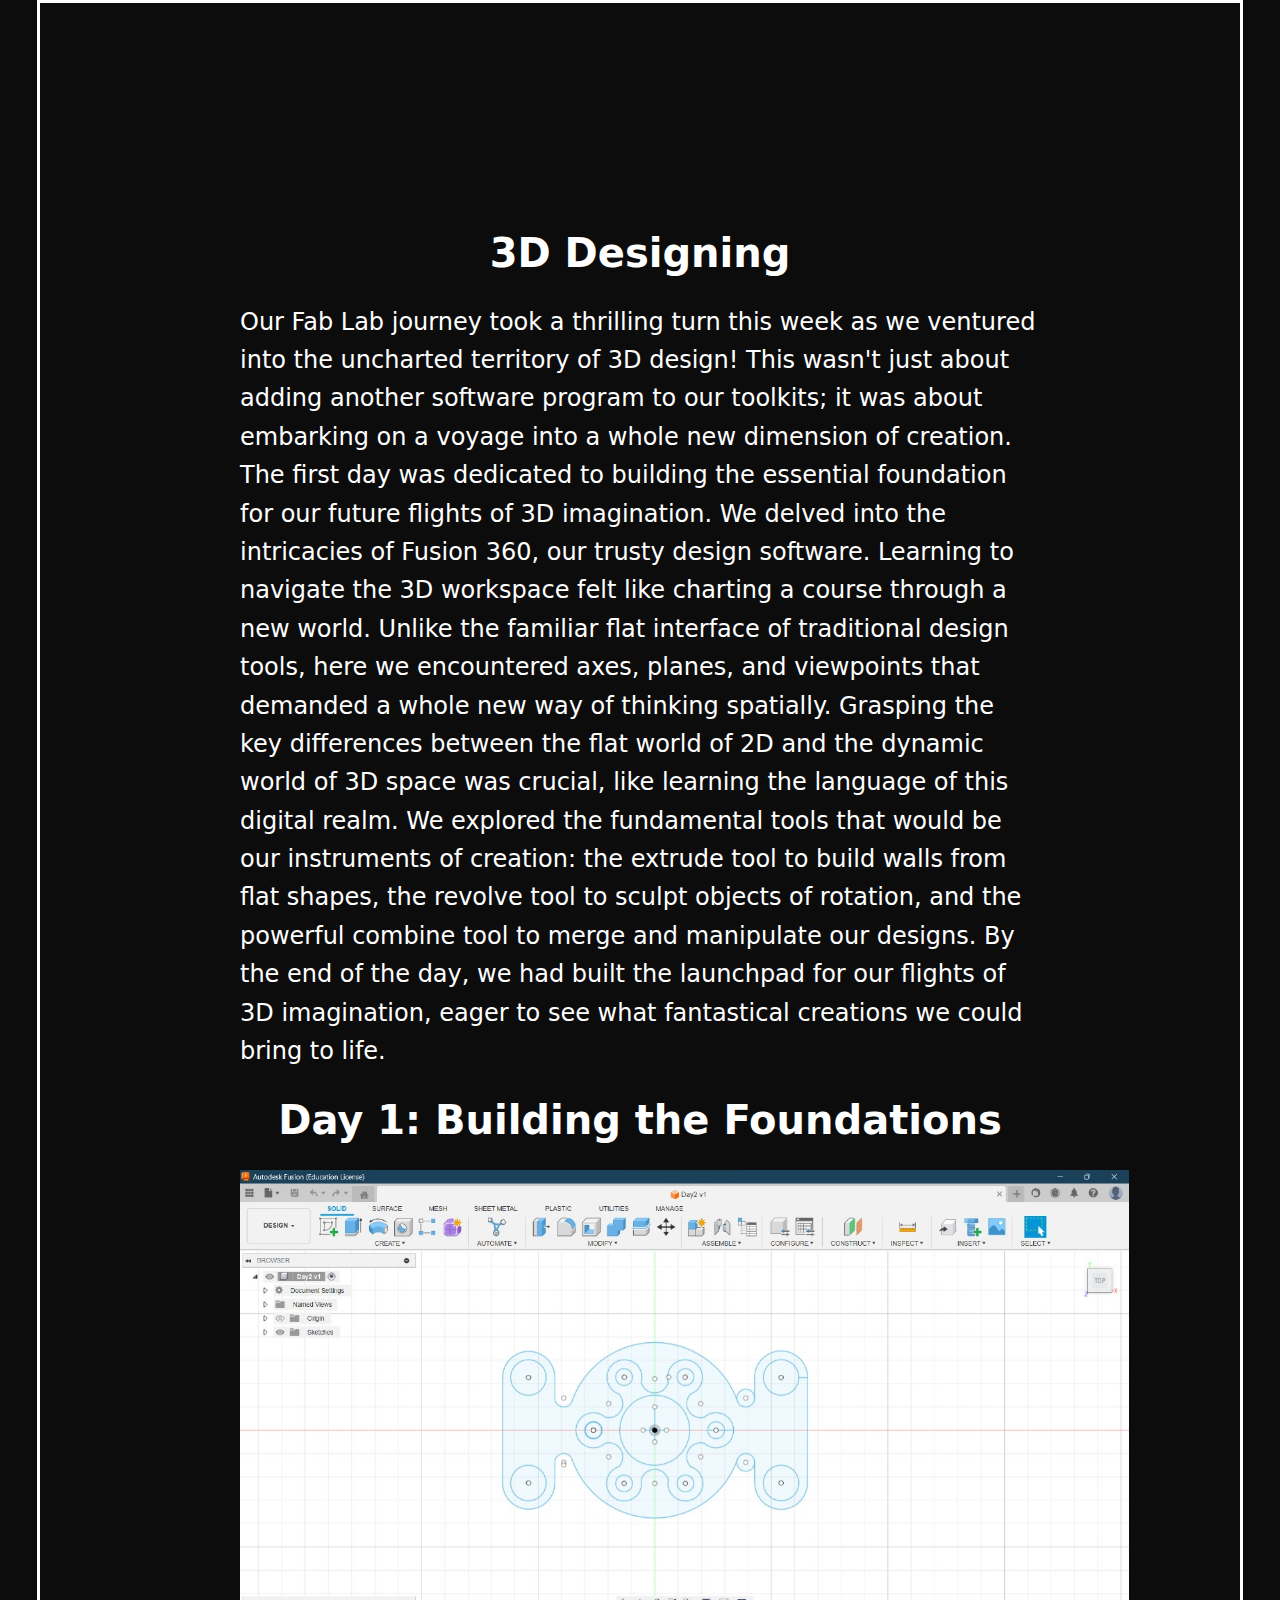
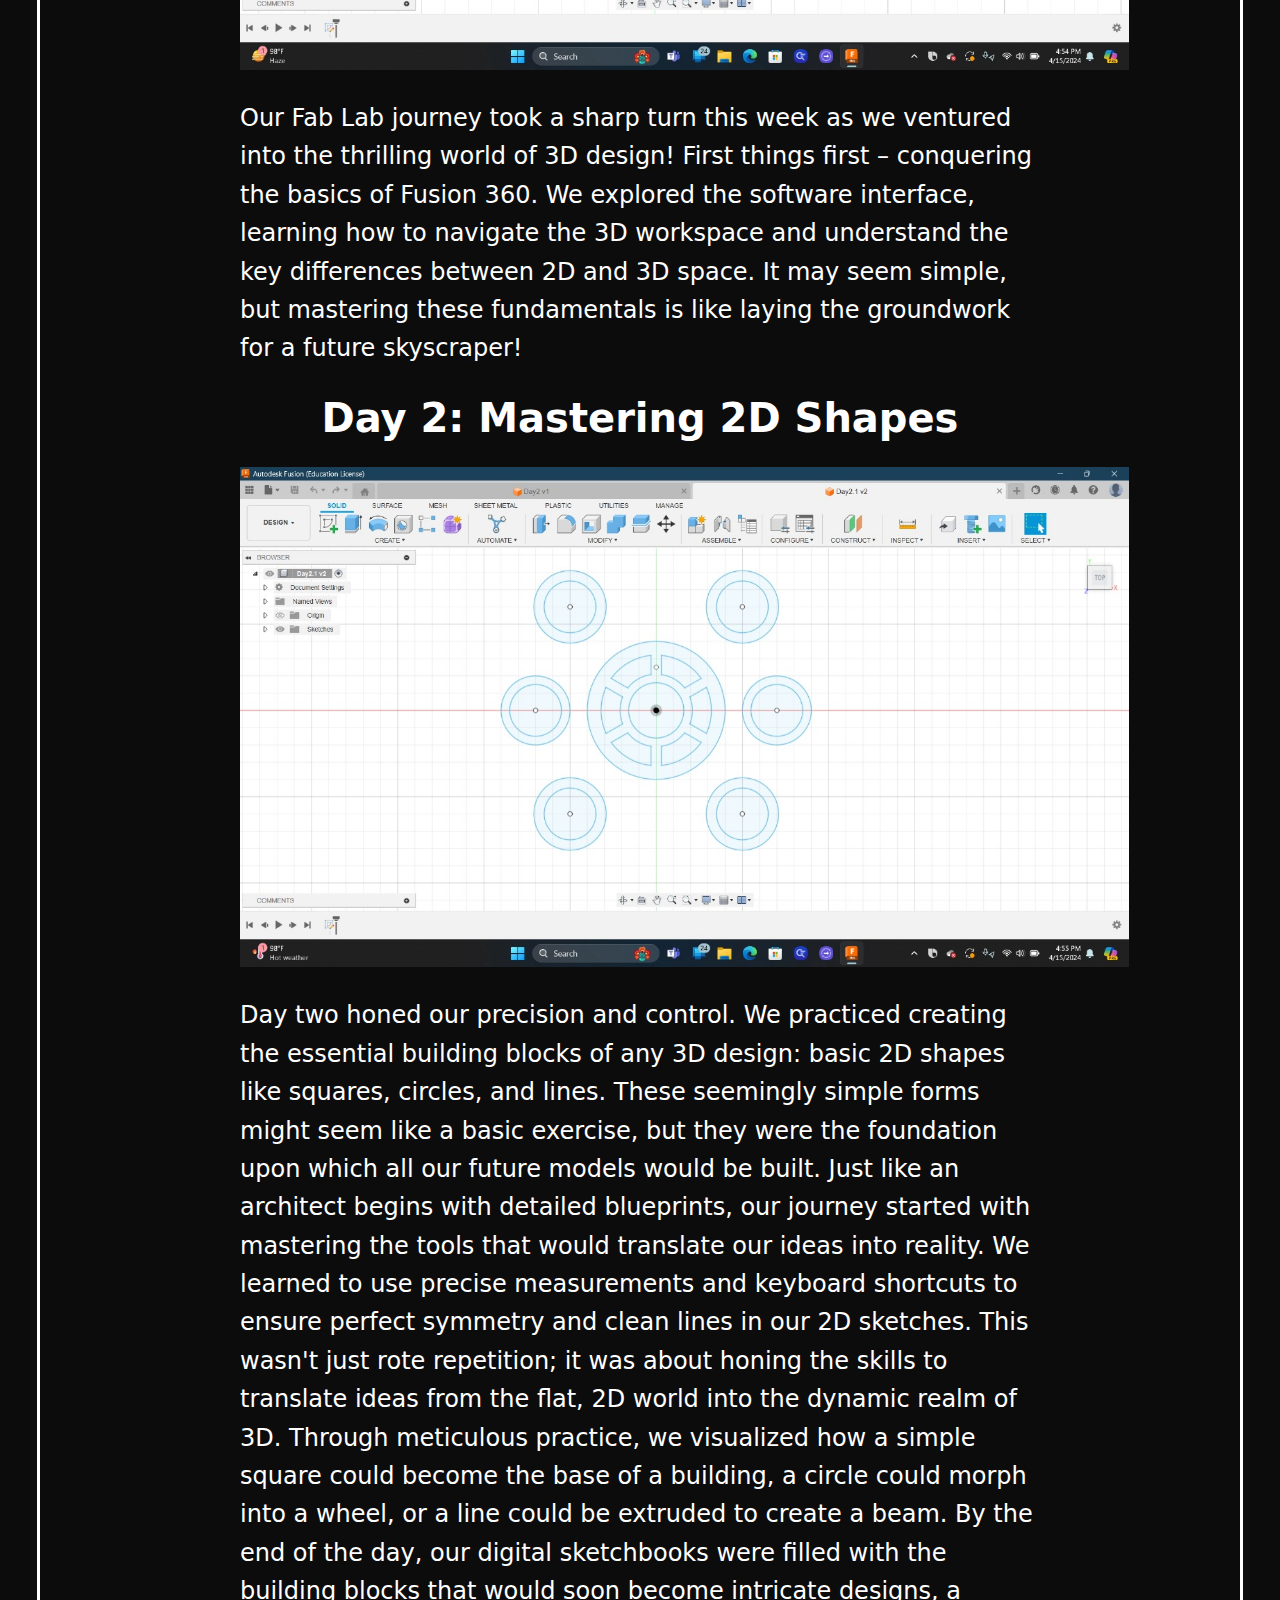
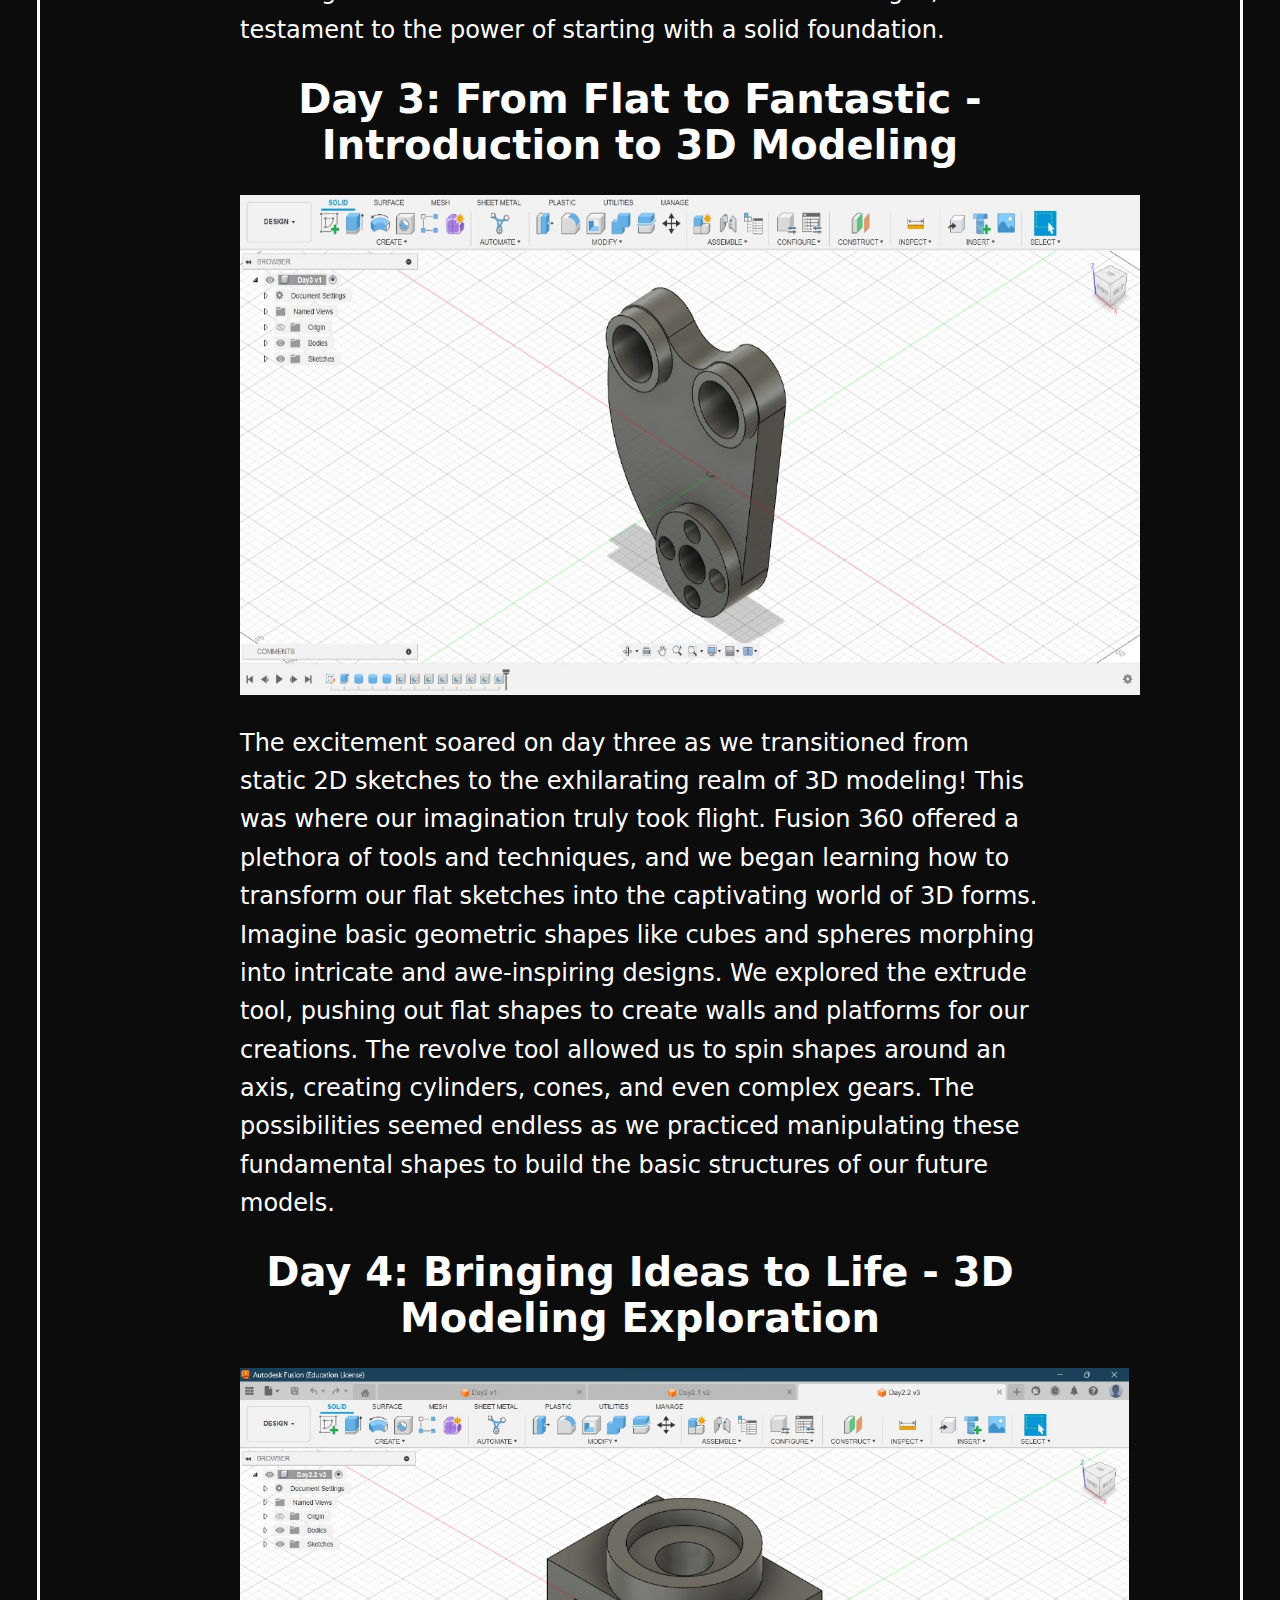
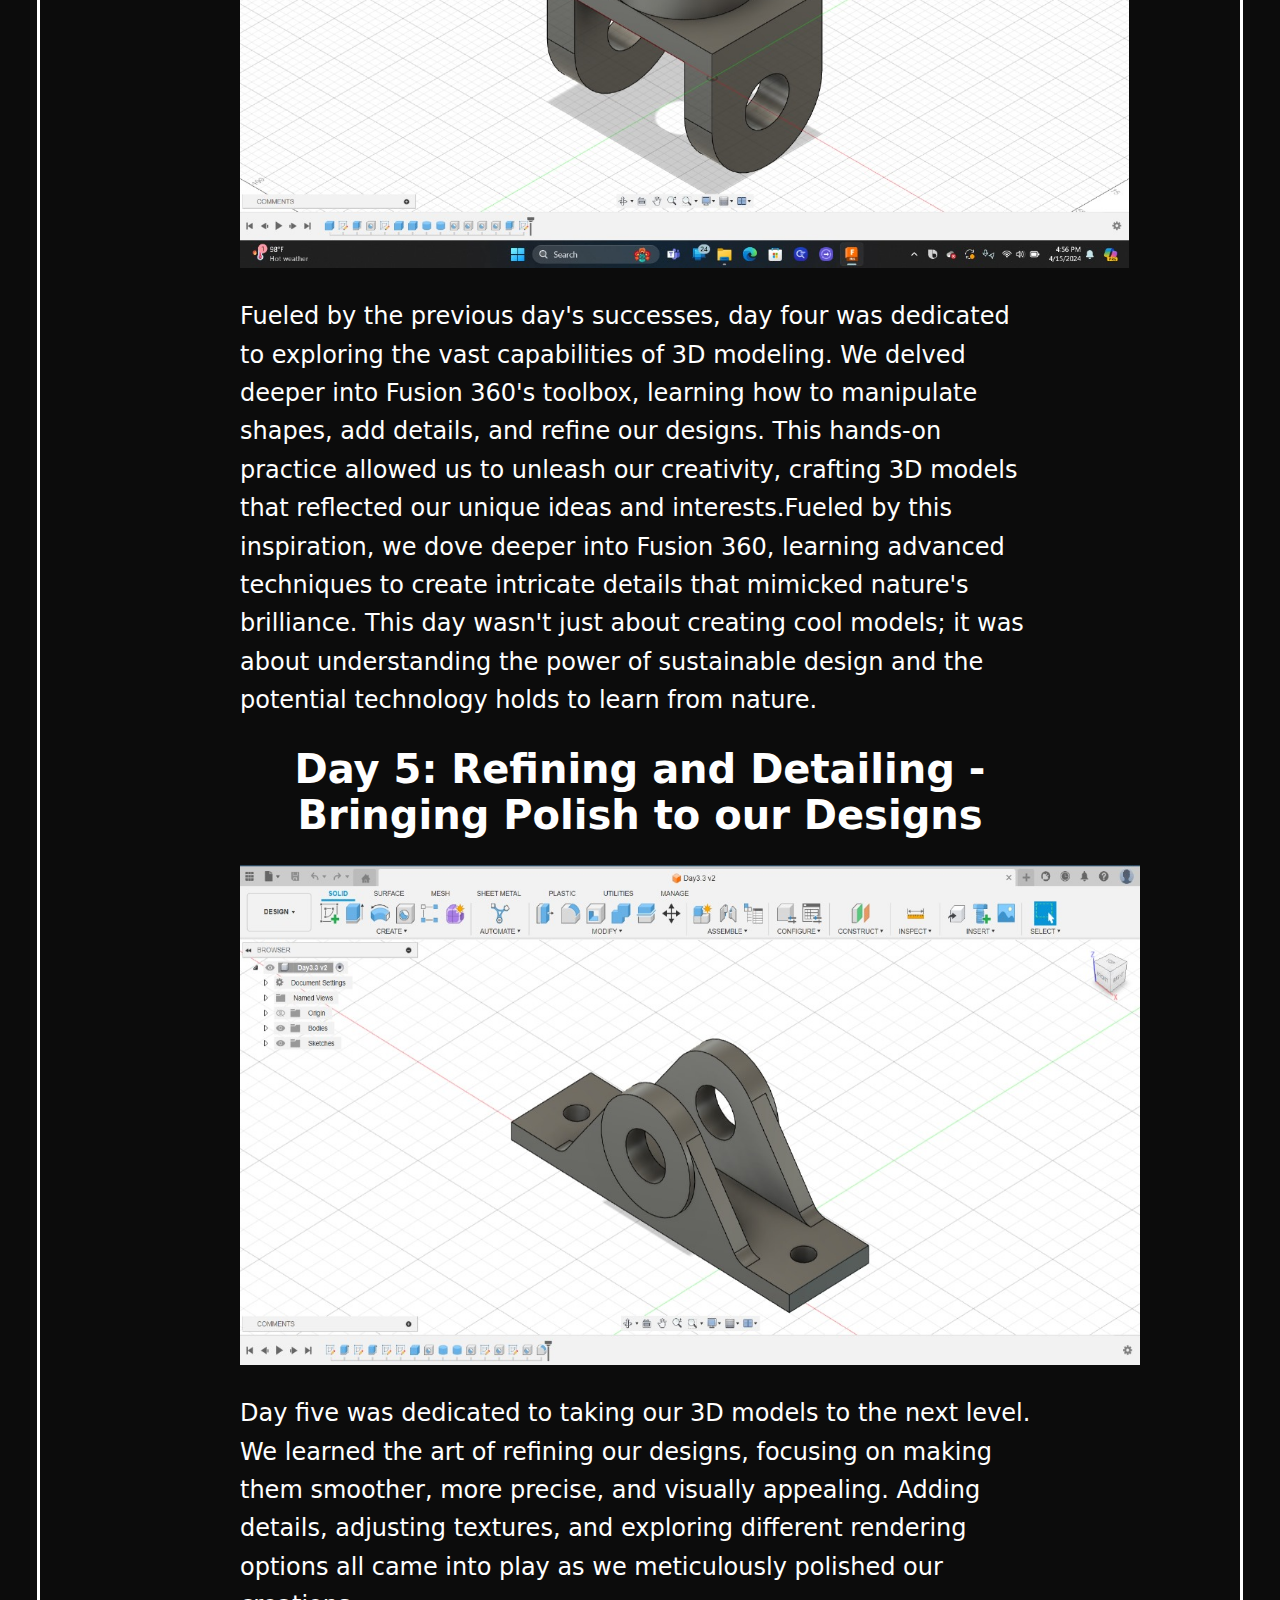
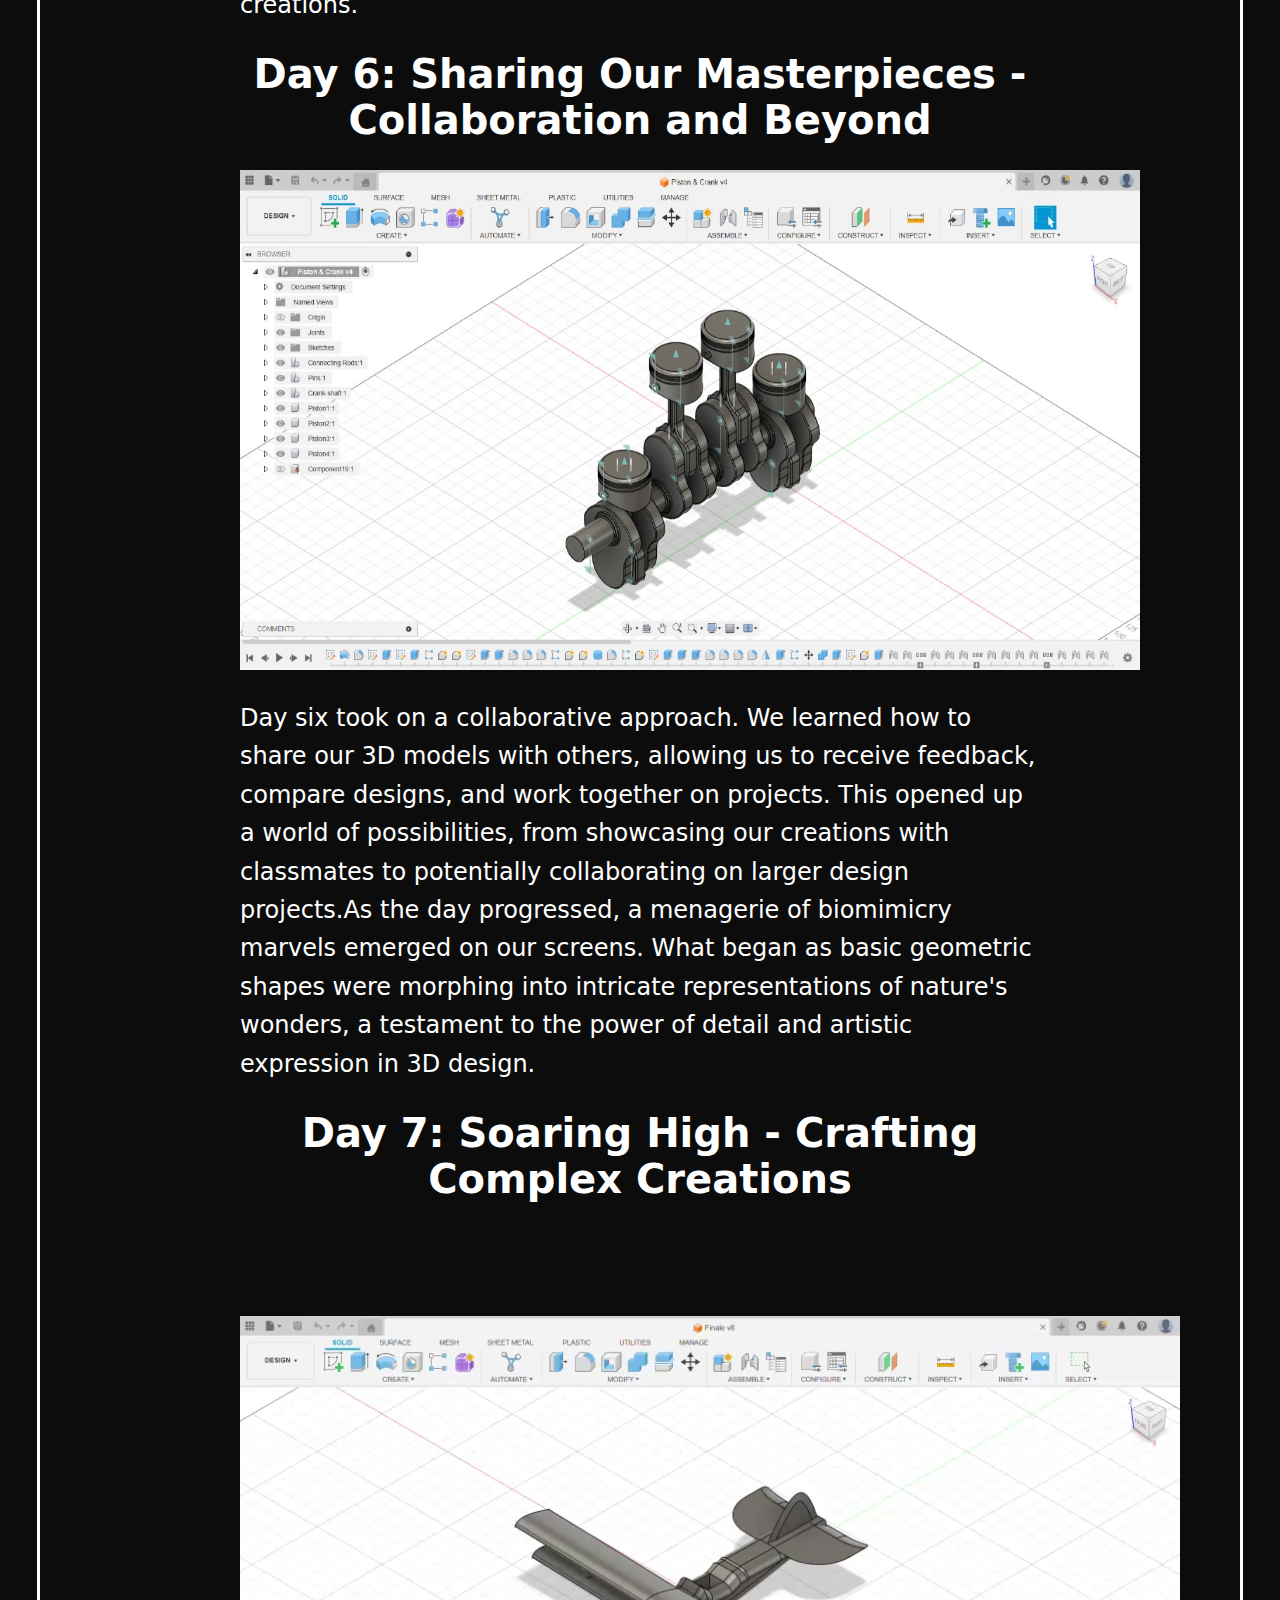
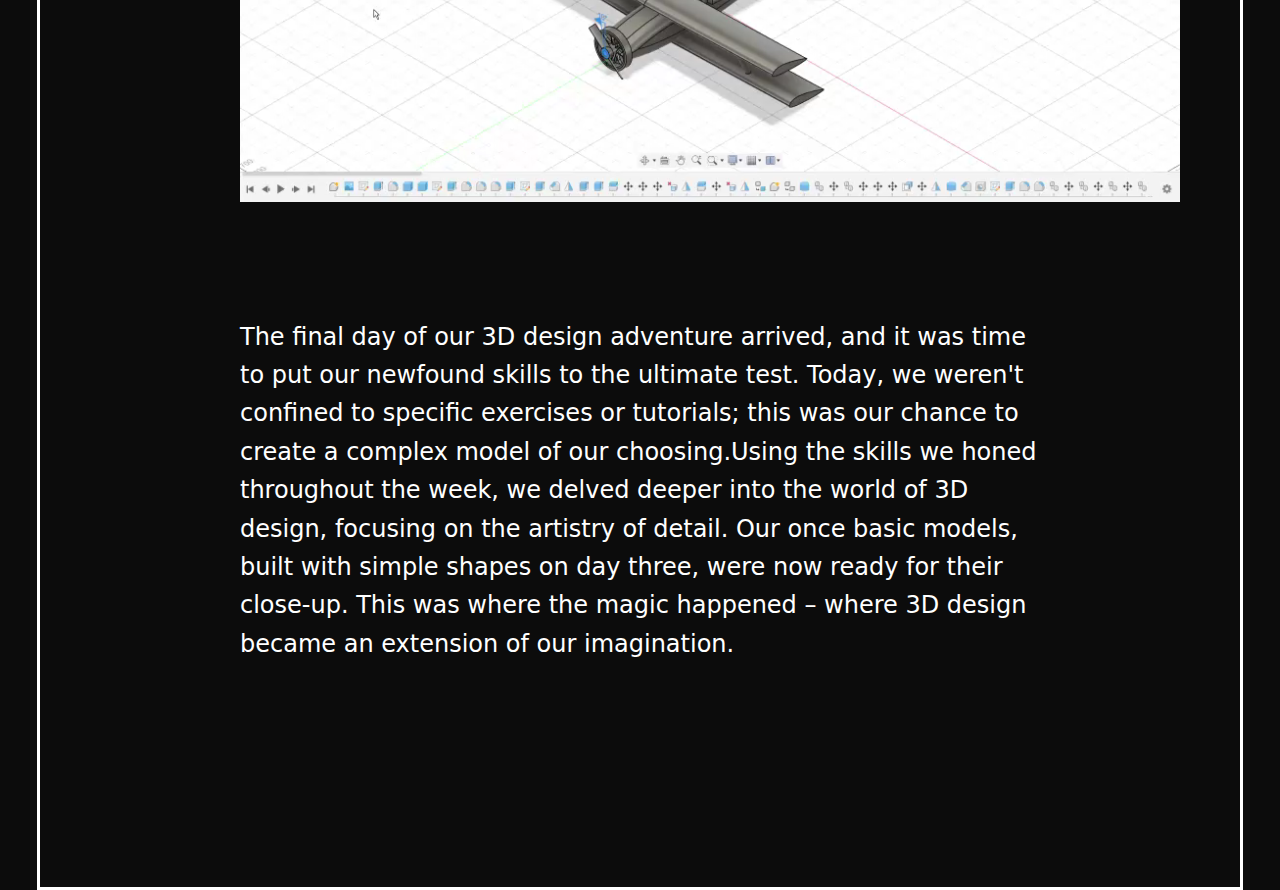
<file: assets/3d-design/index2.html>
<!DOCTYPE html>
<html lang="en">
<head>
    <meta charset="UTF-8">
    <meta name="viewport" content="width=device-width, initial-scale=1.0">
    <title>Module 2:3D Designing</title>
    <link rel="stylesheet" href="webdev.css"> <!-- Linking to external CSS file -->
</head>
<body>

<div class="container">
    <h1>3D Designing</h1>
    <p>Our Fab Lab journey took a thrilling turn this week as we ventured into the uncharted territory of 3D design!  This wasn't just about adding another software program to our toolkits; it was about embarking on a voyage into a whole new dimension of creation.  The first day was dedicated to building the essential foundation for our future flights of 3D imagination.  We delved into the intricacies of Fusion 360, our trusty design software.  Learning to navigate the 3D workspace felt like charting a course through a new world. Unlike the familiar flat interface of traditional design tools, here we encountered axes, planes, and viewpoints that demanded a whole new way of thinking spatially. Grasping the key differences between the flat world of 2D and the dynamic world of 3D space was crucial, like learning the language of this digital realm.  We explored the fundamental tools that would be our instruments of creation: the extrude tool to build walls from flat shapes, the revolve tool to sculpt objects of rotation, and the powerful combine tool to merge and manipulate our designs. By the end of the day, we had built the launchpad for our flights of 3D imagination, eager to see what fantastical creations we could bring to life.</p>
    <div class="day1">
      <h1>Day 1: Building the Foundations</h1>
        <img src="2d1.jpeg" height="500px" alt="">
      <p>Our Fab Lab journey took a sharp turn this week as we ventured into the thrilling world of 3D design!  First things first – conquering the basics of Fusion 360. We explored the software interface, learning how to navigate the 3D workspace and understand the key differences between 2D and 3D space. It may seem simple, but mastering these fundamentals is like laying the groundwork for a future skyscraper!</p>
    </div>
     <div class="day2">
      <h1>Day 2: Mastering 2D Shapes</h1>
        <img src="2d2.jpeg" height="500px" alt="">
      <p>Day two honed our precision and control.  We practiced creating the essential building blocks of any 3D design: basic 2D shapes like squares, circles, and lines.  These seemingly simple forms might seem like a basic exercise, but they were the foundation upon which all our future models would be built. Just like an architect begins with detailed blueprints, our journey started with mastering the tools that would translate our ideas into reality. We learned to use precise measurements and keyboard shortcuts to ensure perfect symmetry and clean lines in our 2D sketches.  This wasn't just rote repetition; it was about honing the skills to translate ideas from the flat, 2D world into the dynamic realm of 3D.  Through meticulous practice, we visualized how a simple square could become the base of a building, a circle could morph into a wheel, or a line could be extruded to create a beam. By the end of the day, our digital sketchbooks were filled with the building blocks that would soon become intricate designs, a testament to the power of starting with a solid foundation.</p>
     </div>
    <h1>Day 3: From Flat to Fantastic - Introduction to 3D Modeling</h1>
      <img src="holes.jpeg" height="500px" width="900px" alt="">
    <div class="day3">
<p>The excitement soared on day three as we transitioned from static 2D sketches to the exhilarating realm of 3D modeling! This was where our imagination truly took flight.  Fusion 360 offered a plethora of tools and techniques, and we began learning how to transform our flat sketches into the captivating world of 3D forms.  Imagine basic geometric shapes like cubes and spheres morphing into intricate and awe-inspiring designs.  We explored the extrude tool, pushing out flat shapes to create walls and platforms for our creations.  The revolve tool allowed us to spin shapes around an axis, creating cylinders, cones, and even complex gears. The possibilities seemed endless as we practiced manipulating these fundamental shapes to build the basic structures of our future models.</p>
    </div>
    <div class="day4">
     <h1>Day 4: Bringing Ideas to Life - 3D Modeling Exploration</h1>
        <img src="tabl.jpeg"height="500px" alt="">
      <p>Fueled by the previous day's successes, day four was dedicated to exploring the vast capabilities of 3D modeling.  We delved deeper into Fusion 360's toolbox, learning how to manipulate shapes, add details, and refine our designs. This hands-on practice allowed us to unleash our creativity, crafting 3D models that reflected our unique ideas and interests.Fueled by this inspiration, we dove deeper into Fusion 360, learning advanced techniques to create intricate details that mimicked nature's brilliance.  This day wasn't just about creating cool models; it was about understanding the power of sustainable design and the potential technology holds to learn from nature.</p>
    </div>
    <div class="day5">
     <h1>Day 5: Refining and Detailing - Bringing Polish to our Designs</h1>
        <img src="bridge.jpeg"height="500px" width="900px" alt="">
        <p>Day five was dedicated to taking our 3D models to the next level.  We learned the art of refining our designs, focusing on making them smoother, more precise, and visually appealing.  Adding details, adjusting textures, and exploring different rendering options all came into play as we meticulously polished our creations.</p>
    </div>
    <div class="Day6">
    <h1>Day 6: Sharing Our Masterpieces - Collaboration and Beyond</h1>
    <a href=""><img src="crank.jpeg" height="500px" width="900px" alt=""></a>
    <p>Day six took on a collaborative approach.  We learned how to share our 3D models with others, allowing us to receive feedback, compare designs, and work together on projects.  This opened up a world of possibilities, from showcasing our creations with classmates to potentially collaborating on larger design projects.As the day progressed, a menagerie of biomimicry marvels emerged on our screens. What began as basic geometric shapes were morphing into intricate representations of nature's wonders, a testament to the power of detail and artistic expression in 3D design.</p>
    </div>
    <div class="day7">
     <h1>Day 7: Soaring High - Crafting Complex Creations</h1>
      <video muted loop width="940" height="660" autoplay>
          <source src="finale.mp4"></video>
          <p>The final day of our 3D design adventure arrived, and it was time to put our newfound skills to the ultimate test. Today, we weren't confined to specific exercises or tutorials; this was our chance to create a complex model of our choosing.Using the skills we honed throughout the week, we delved deeper into the world of 3D design, focusing on the artistry of detail.  Our once basic models, built with simple shapes on day three, were now ready for their close-up.  This was where the magic happened – where 3D design became an extension of our imagination.</p>
    </div>
</div>

</body>
</html>
</file>
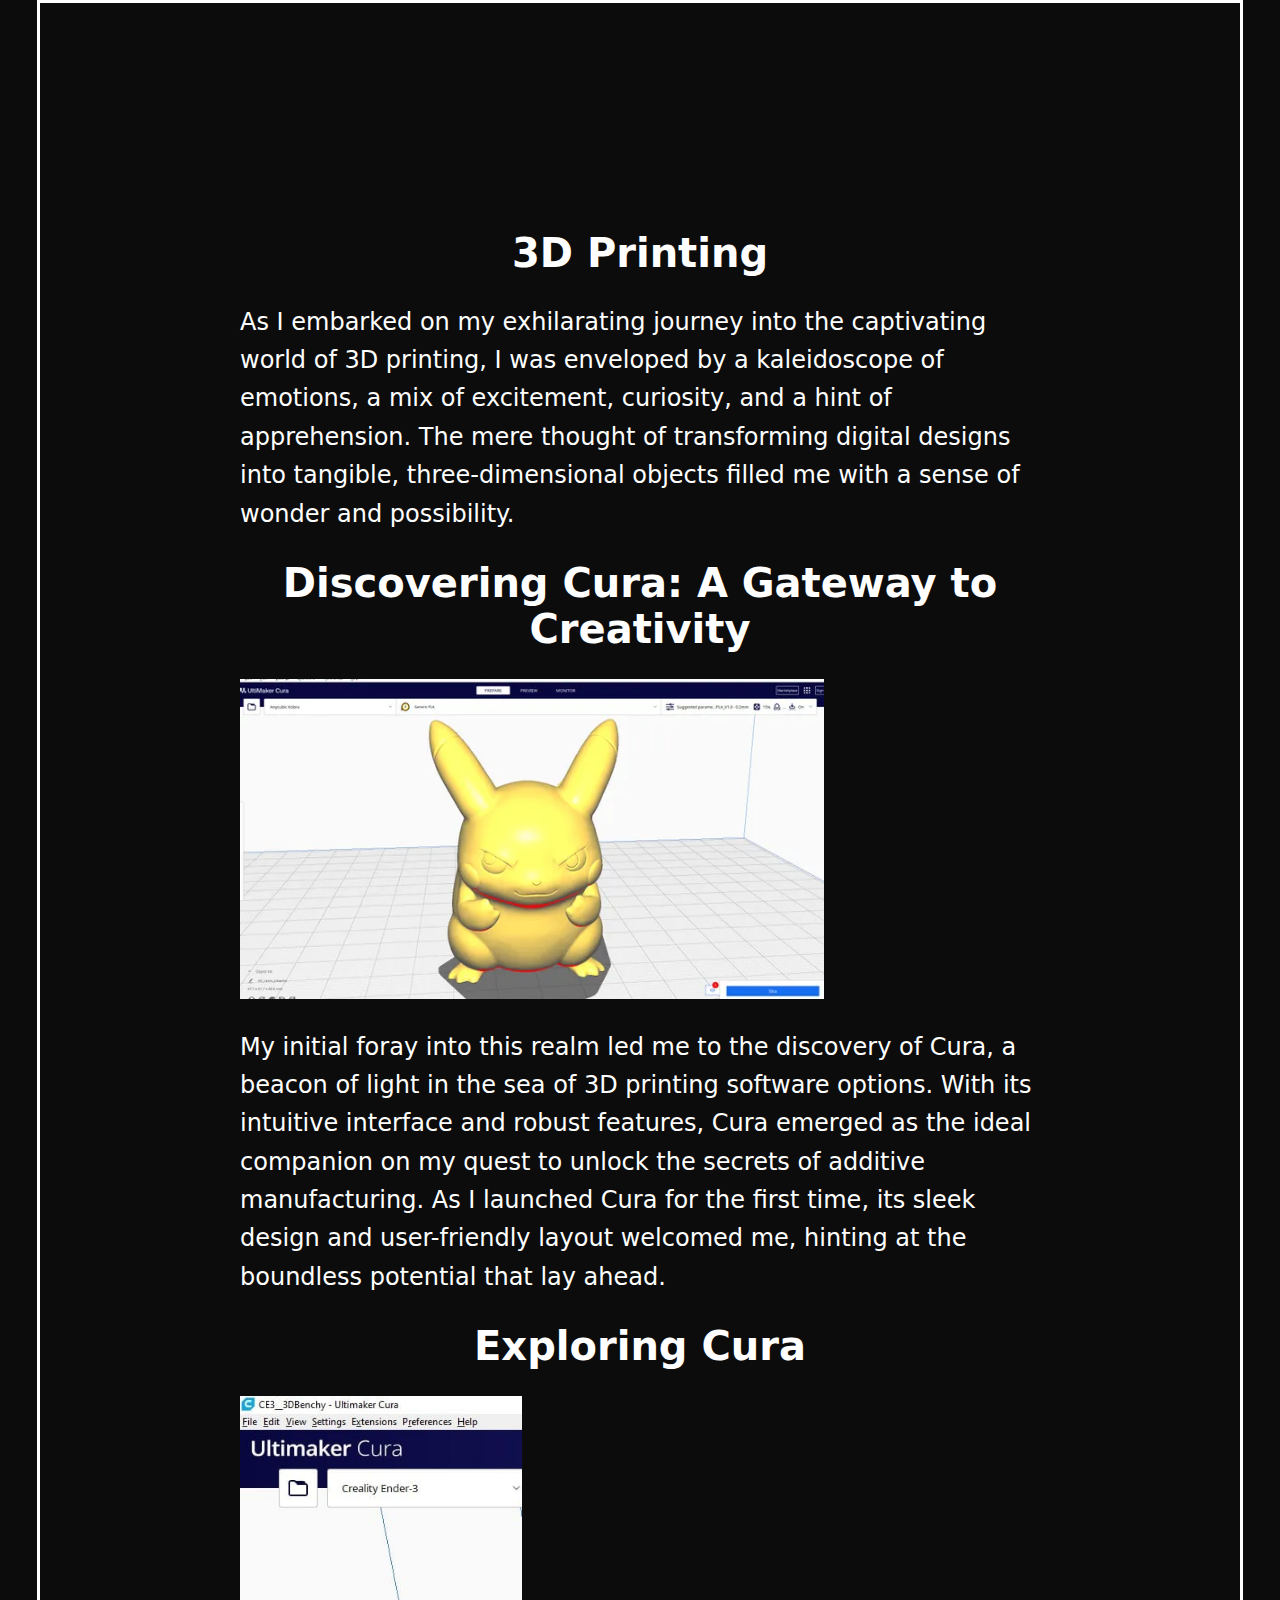
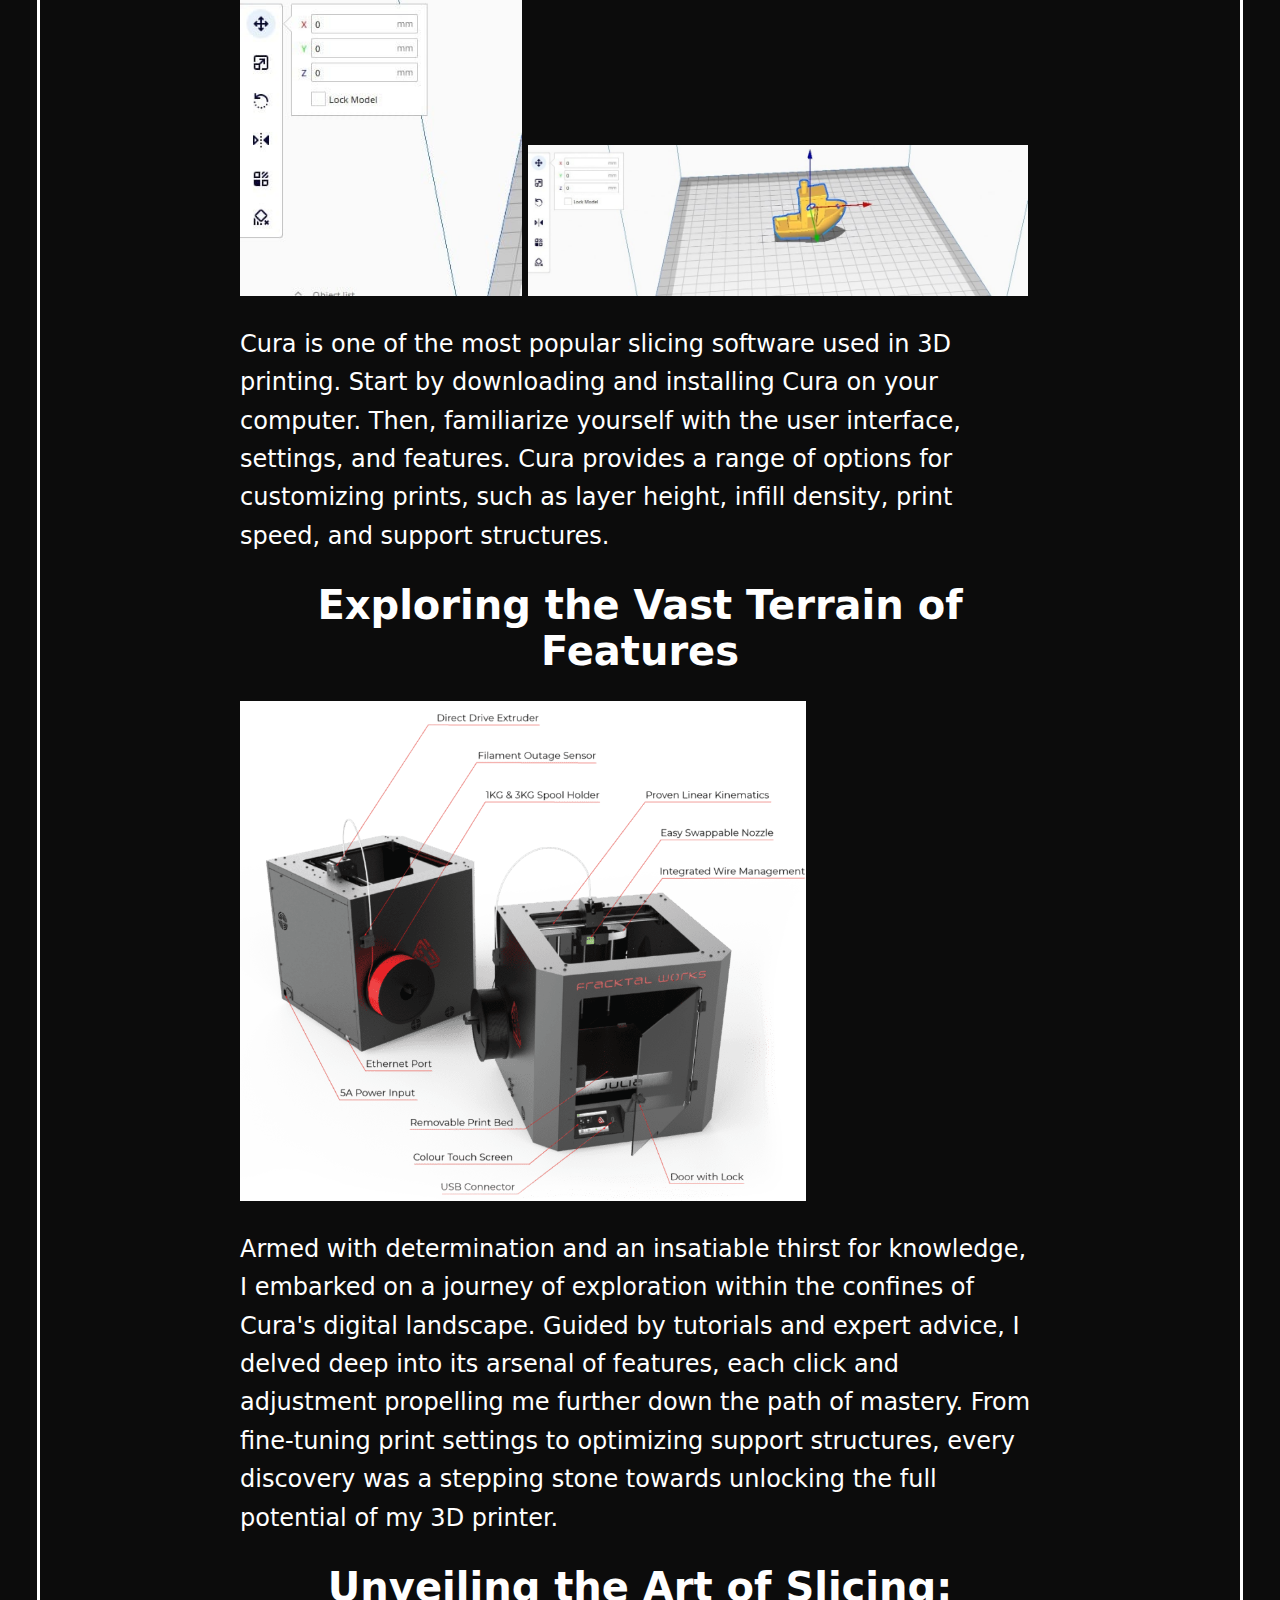
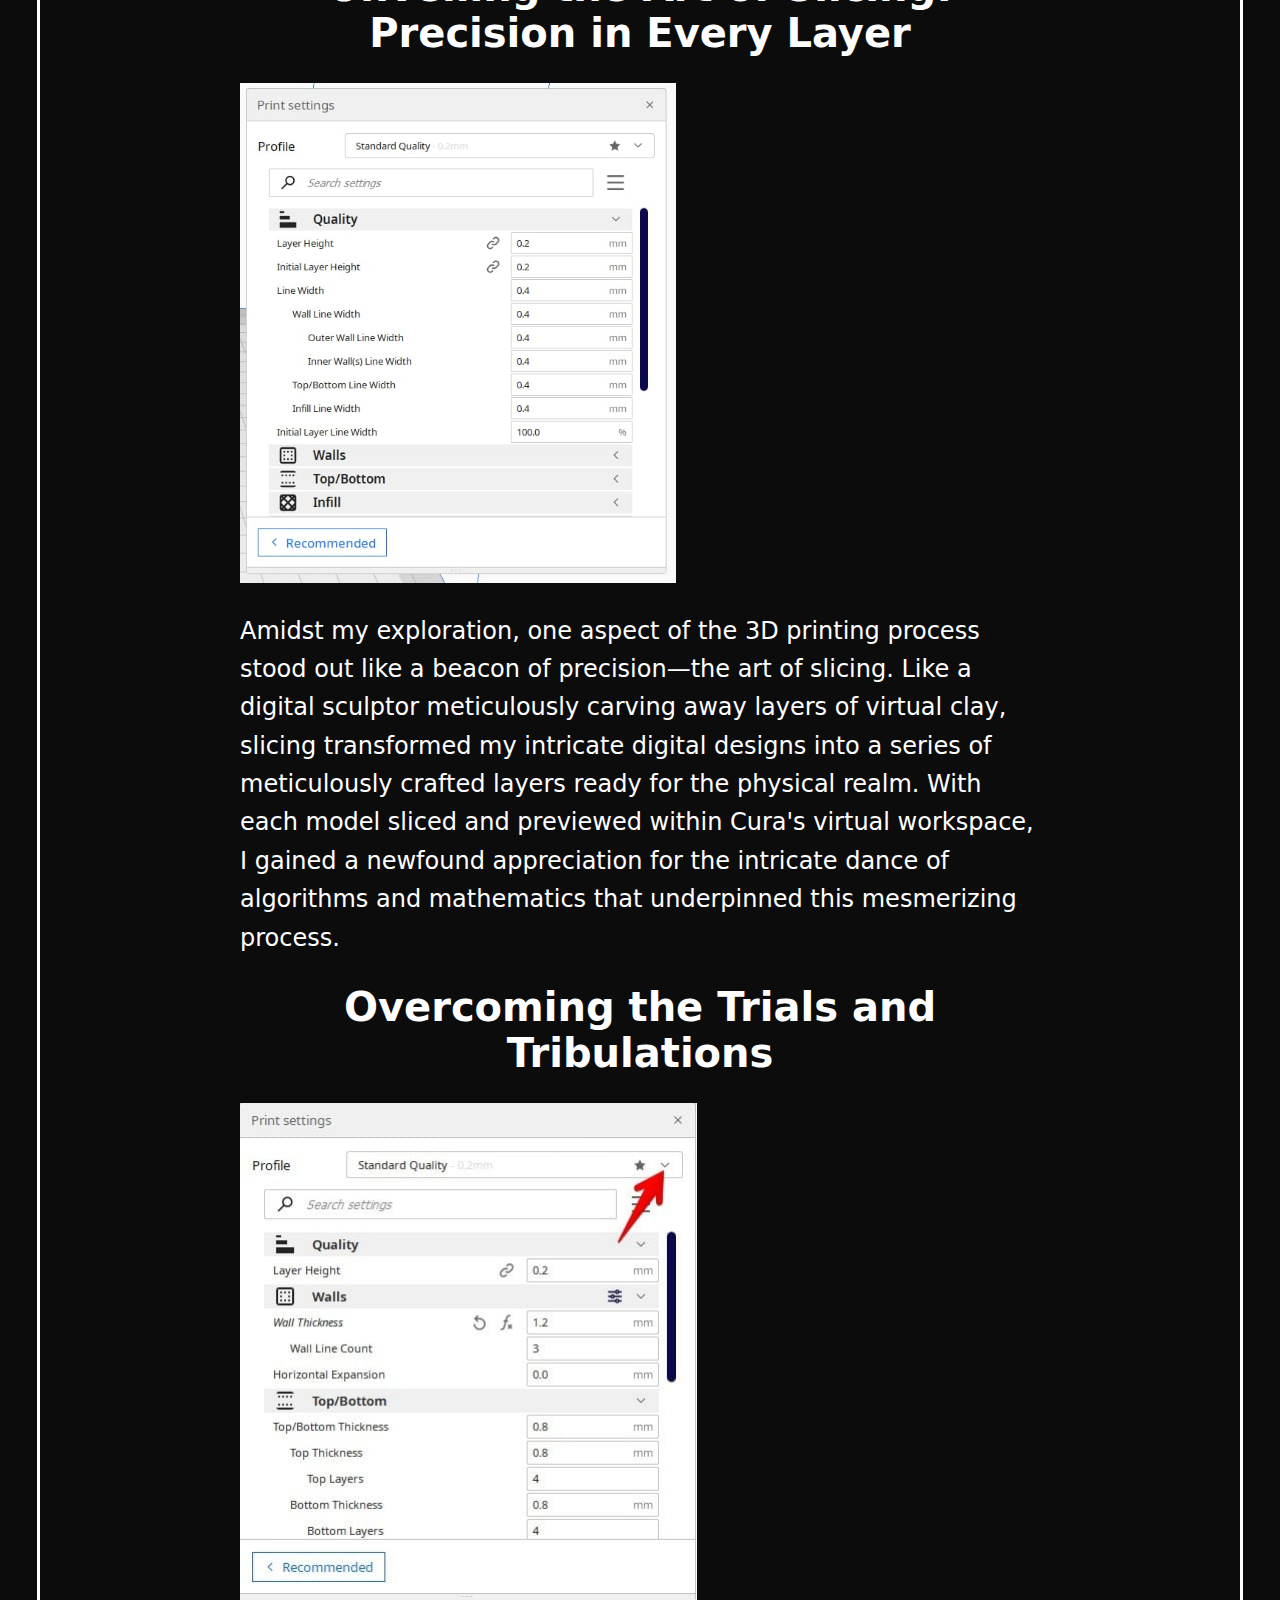
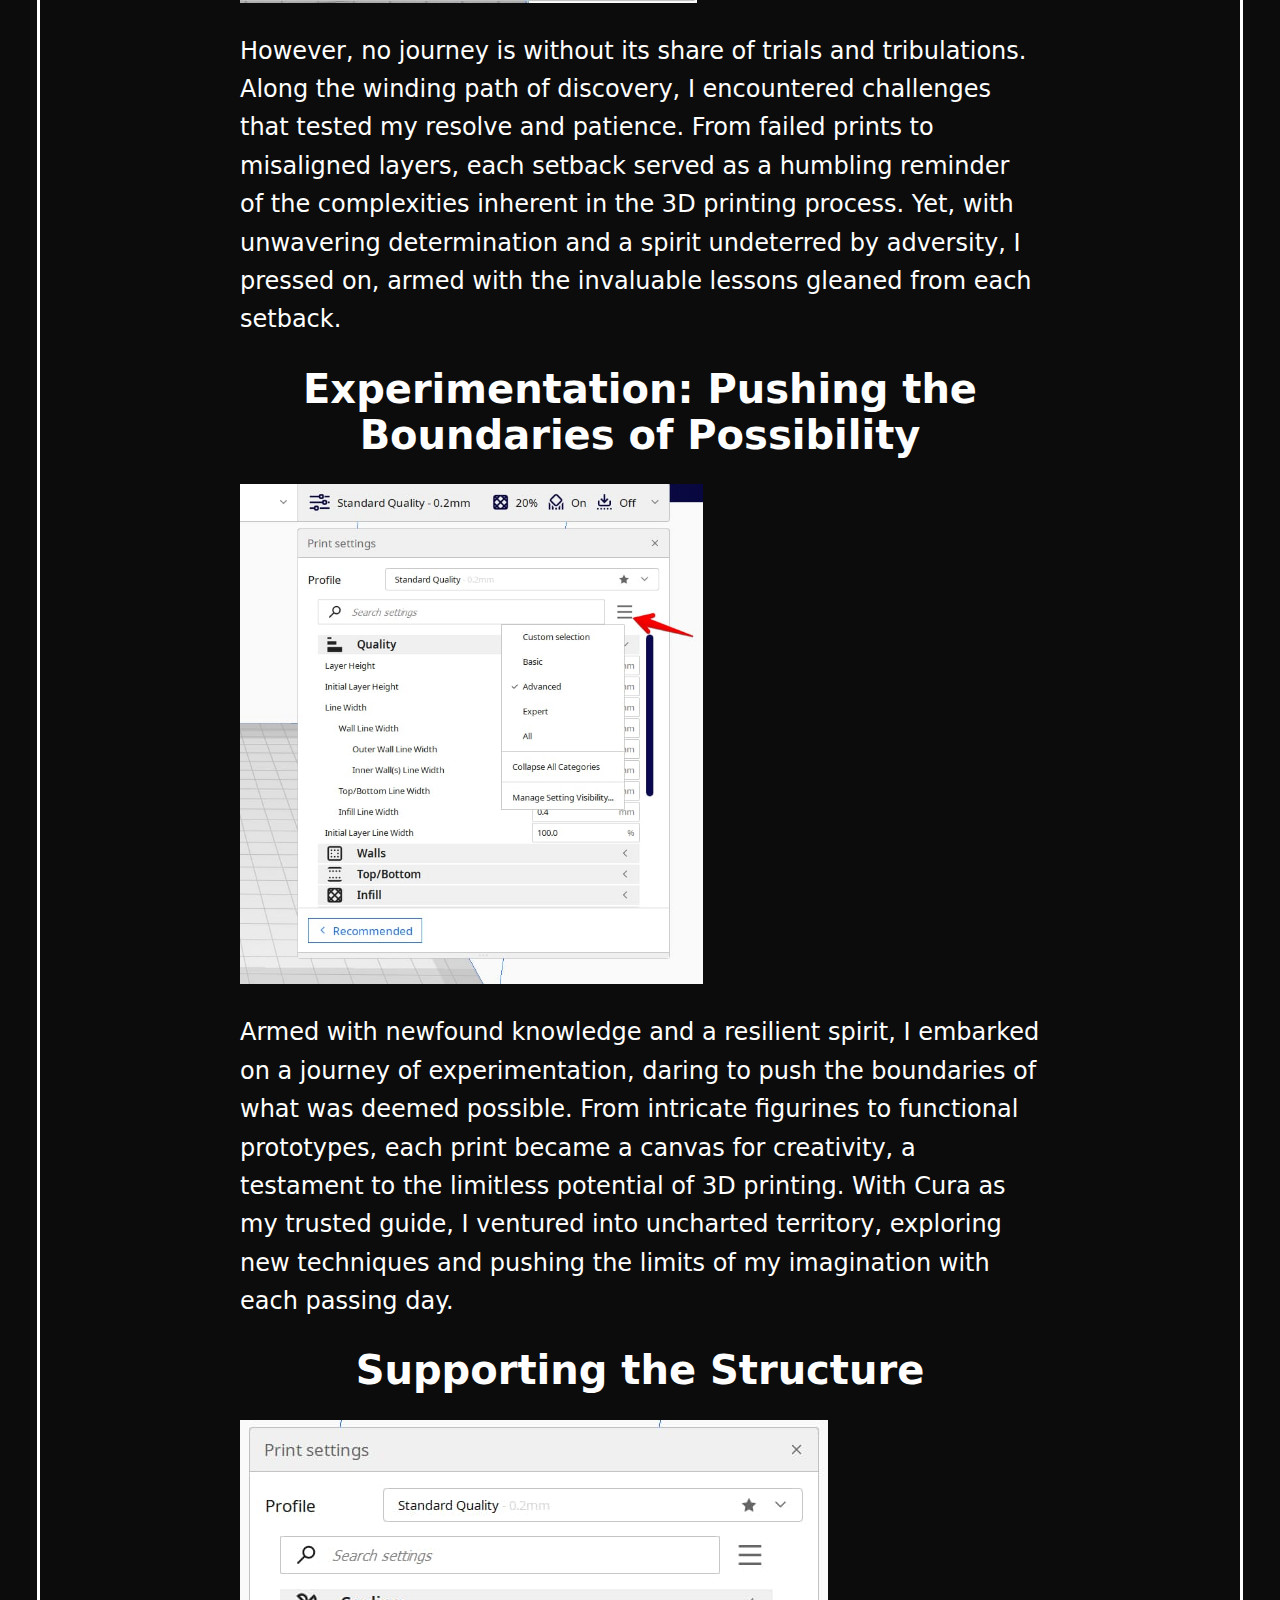
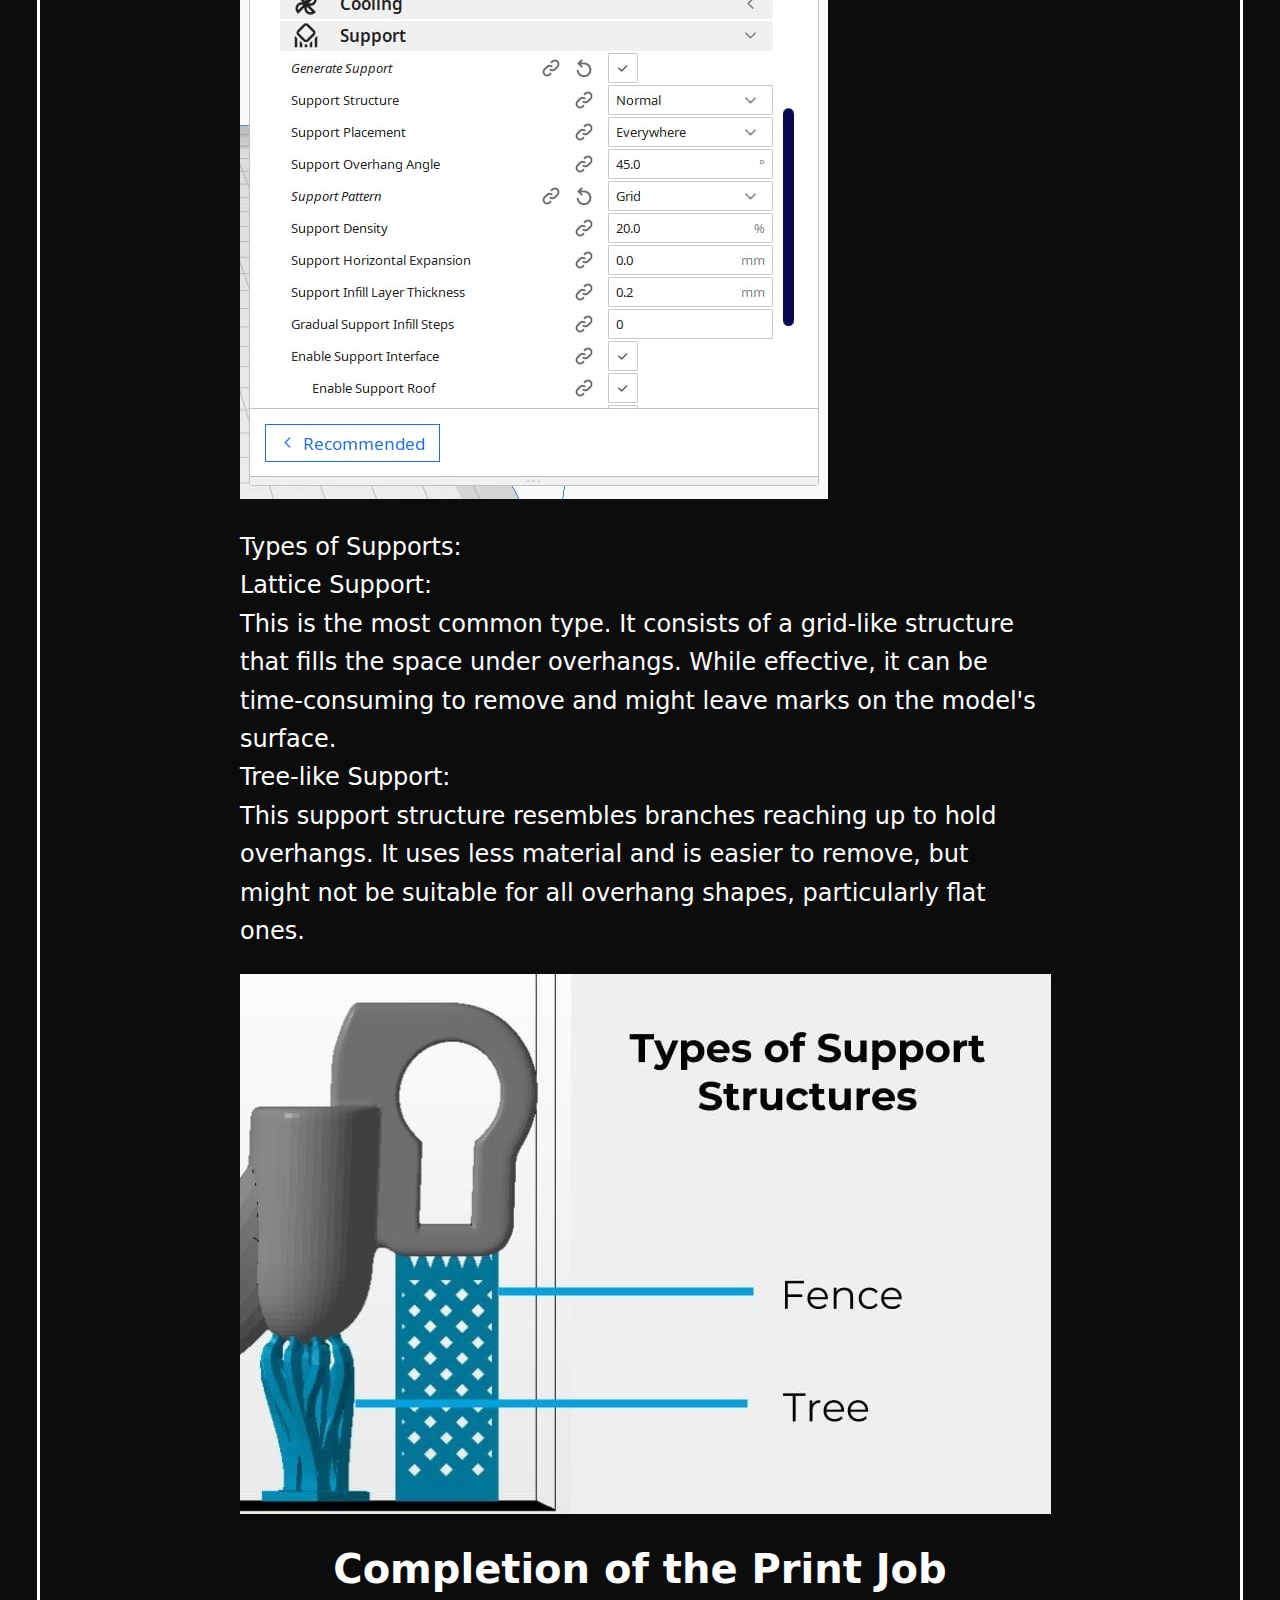
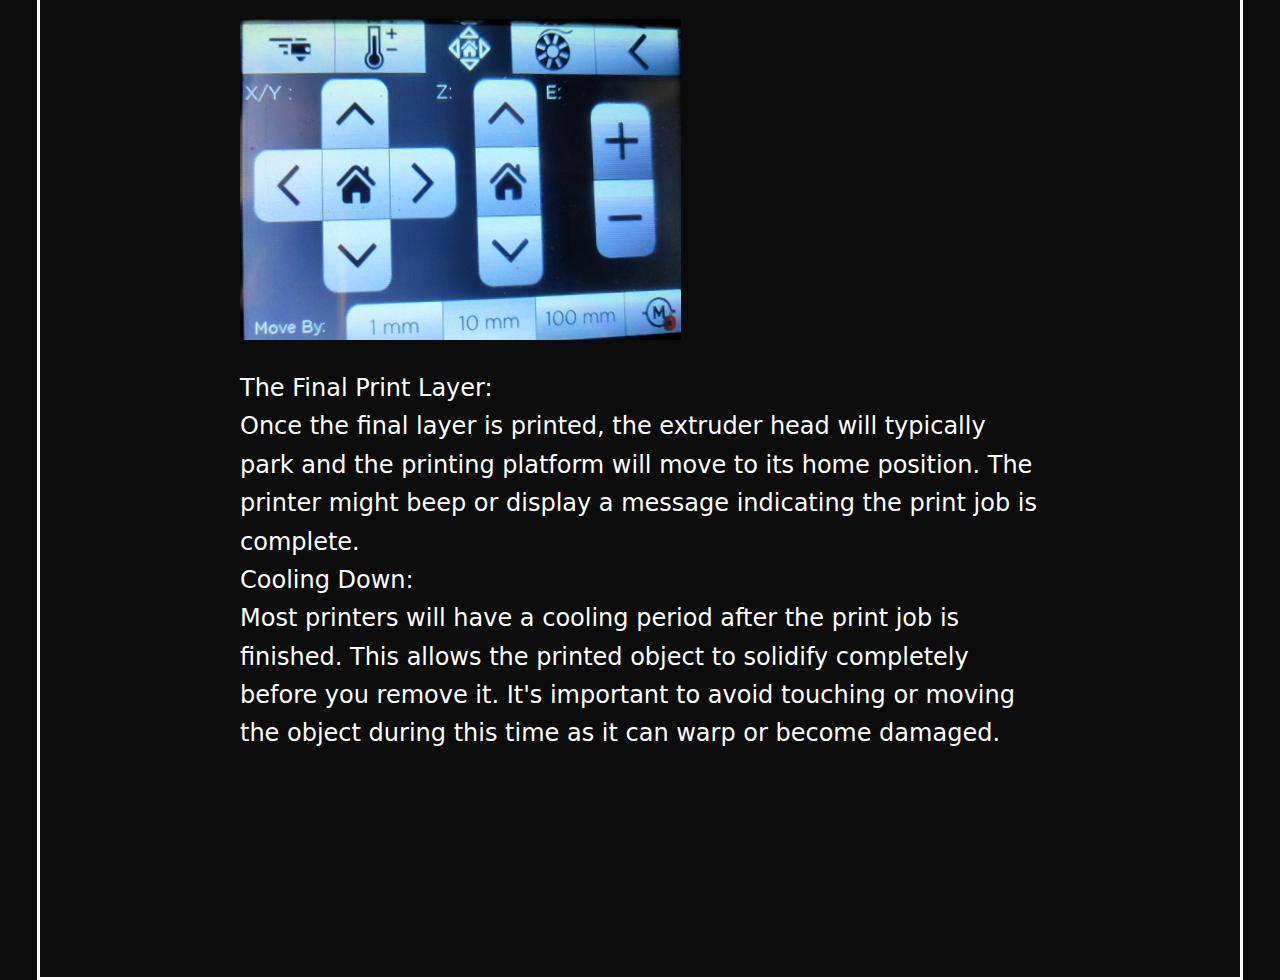
<file: assets/3d-printing/index2.html>
<!DOCTYPE html>
<html lang="en">
<head>
    <meta charset="UTF-8">
    <meta name="viewport" content="width=device-width, initial-scale=1.0">
    <title>Module 2:3D Printing</title>
    <link rel="stylesheet" href="webdev.css"> <!-- Linking to external CSS file -->
</head>
<body>

<div class="container">
    <h1>3D Printing</h1>
    <p>As I embarked on my exhilarating journey into the captivating world of 3D printing, I was enveloped by a kaleidoscope of emotions, a mix of excitement, curiosity, and a hint of apprehension. The mere thought of transforming digital designs into tangible, three-dimensional objects filled me with a sense of wonder and possibility.</p>
    <div class="day1">
      <h1>Discovering Cura: A Gateway to Creativity</h1>
        <img src="Pika.webp" height="320px" alt="">
      <p>My initial foray into this realm led me to the discovery of Cura, a beacon of light in the sea of 3D printing software options. With its intuitive interface and robust features, Cura emerged as the ideal companion on my quest to unlock the secrets of additive manufacturing. As I launched Cura for the first time, its sleek design and user-friendly layout welcomed me, hinting at the boundless potential that lay ahead.</p>
    </div>
     <div class="day2">
      <h1>Exploring Cura</h1>
        <img src="xyz.jpg" height="500px" alt="">
        <img src="mv.jpg" width="500px" alt="">
      <p>Cura is one of the most popular slicing software used in 3D printing. Start by downloading and installing Cura on your computer. Then, familiarize yourself with the user interface, settings, and features. Cura provides a range of options for customizing prints, such as layer height, infill density, print speed, and support structures.</p>
     </div>
    <h1>Exploring the Vast Terrain of Features</h1>
      <img class="inter" src="parts.png" height="500px"  alt="">
    <div class="day3">
<p>Armed with determination and an insatiable thirst for knowledge, I embarked on a journey of exploration within the confines of Cura's digital landscape. Guided by tutorials and expert advice, I delved deep into its arsenal of features, each click and adjustment propelling me further down the path of mastery. From fine-tuning print settings to optimizing support structures, every discovery was a stepping stone towards unlocking the full potential of my 3D printer.</p>
    </div>
    <div class="day4">
     <h1>Unveiling the Art of Slicing: Precision in Every Layer</h1>
        <img src="settings.jpg"height="500px" alt="">
      <p>Amidst my exploration, one aspect of the 3D printing process stood out like a beacon of precision—the art of slicing. Like a digital sculptor meticulously carving away layers of virtual clay, slicing transformed my intricate digital designs into a series of meticulously crafted layers ready for the physical realm. With each model sliced and previewed within Cura's virtual workspace, I gained a newfound appreciation for the intricate dance of algorithms and mathematics that underpinned this mesmerizing process.</p>
    </div>
    <div class="day5">
     <h1>Overcoming the Trials and Tribulations</h1>
        <img src="quality.jpg"height="500px" alt="">
        <p>However, no journey is without its share of trials and tribulations. Along the winding path of discovery, I encountered challenges that tested my resolve and patience. From failed prints to misaligned layers, each setback served as a humbling reminder of the complexities inherent in the 3D printing process. Yet, with unwavering determination and a spirit undeterred by adversity, I pressed on, armed with the invaluable lessons gleaned from each setback.</p>
    </div>
    <div class="Day6">
    <h1>Experimentation: Pushing the Boundaries of Possibility</h1>
    <a href=""><img src="custom.jpg" height="500px" alt=""></a>
    <p>Armed with newfound knowledge and a resilient spirit, I embarked on a journey of experimentation, daring to push the boundaries of what was deemed possible. From intricate figurines to functional prototypes, each print became a canvas for creativity, a testament to the limitless potential of 3D printing. With Cura as my trusted guide, I ventured into uncharted territory, exploring new techniques and pushing the limits of my imagination with each passing day.</p>
    </div>
    <div class="day7">
     <h1>Supporting the Structure</h1>
      <img src="support.jpg" alt="">
        <p>Types of Supports:<br>

    Lattice Support:<br> This is the most common type. It consists of a grid-like structure that fills the space under overhangs. While effective, it can be time-consuming to remove and might leave marks on the model's surface.<br>
    Tree-like Support:<br> This support structure resembles branches reaching up to hold overhangs. It uses less material and is easier to remove, but might not be suitable for all overhang shapes, particularly flat ones.<br>
</p>
    <img src="supp.jpg" alt="">
    </div>
    <div>
      <h1>Completion of the Print Job</h1>
        <img src="control.png" alt="">
          <p>The Final Print Layer:<br>
Once the final layer is printed, the extruder head will typically park and the printing platform will move to its home position. The printer might beep or display a message indicating the print job is complete.<br>
Cooling Down:<br> Most printers will have a cooling period after the print job is finished. This allows the printed object to solidify completely before you remove it. It's important to avoid touching or moving the object during this time as it can warp or become damaged.</p>
    </div>
</div>

</body>
</html>
</file>
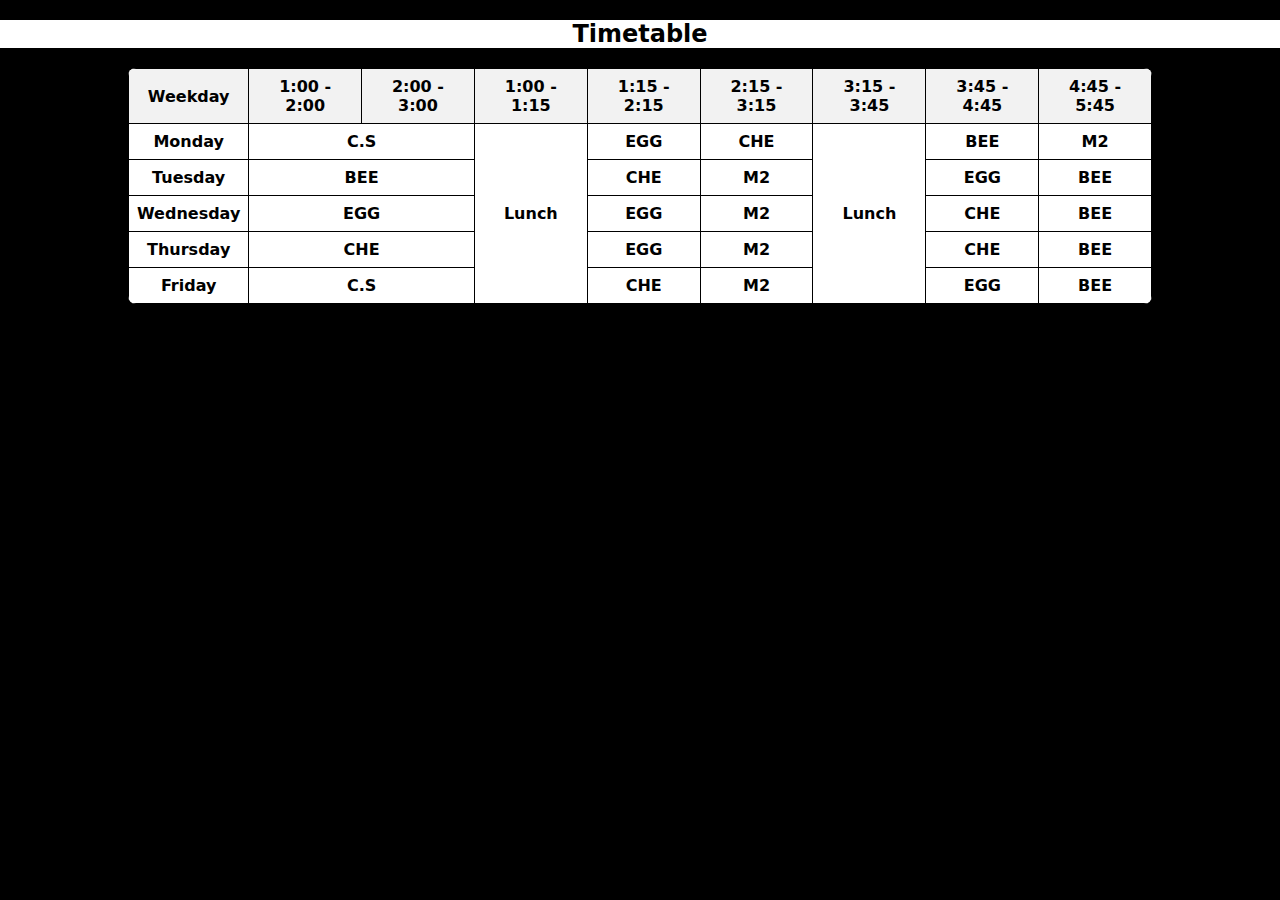
<file: assets/webdev/tbl.html>
<!DOCTYPE html>
<html>
<head>
    <title>Timetable</title>
    <link rel="stylesheet" type="" href="tbl.css">
</head>
<body>
    <h2>Timetable</h2>
    <table>
        <tr>
            <th>Weekday</th>
            <th>1:00 - 2:00</th>
            <th>2:00 - 3:00</th>
            <th colspan="2">1:00 - 1:15</th>
            <th>1:15 - 2:15</th>
            <th>2:15 - 3:15</th>
            <th colspan="2">3:15 - 3:45</th>
            <th>3:45 - 4:45</th>
            <th>4:45 - 5:45</th>
        </tr>
        <tr>
            <td>Monday</td>
            <td colspan="2">C.S</td>
            <td rowspan="7" colspan="2" >Lunch</td>
            <td>EGG</td>
            <td>CHE</td>
            <td rowspan="7" colspan="2" >Lunch</td>
            <td>BEE</td>
            <td>M2</td>
        </tr>
        <tr>
            <td>Tuesday</td>
            <td colspan="2">BEE</td>
            <td>CHE</td>
            <td>M2</td>
            <td>EGG</td>
            <td>BEE</td>
        </tr>
        <tr>
            <td>Wednesday</td>
            <td colspan="2">EGG</td>
            <td>EGG</td>
            <td>M2</td>
            <td>CHE</td>
            <td>BEE</td>
        </tr>
        <tr>
            <td>Thursday</td>
            <td colspan="2">CHE</td>
            <td>EGG</td>
            <td>M2</td>
            <td>CHE</td>
            <td>BEE</td>
        </tr>
        <tr>
            <td>Friday</td>
            <td colspan="2">C.S</td>
            <td>CHE</td>
            <td>M2</td>
            <td>EGG</td>
            <td>BEE</td>
        </tr>
        <tr></tr>
        <tr></tr>
    </table>
</body>
</html>
</file>
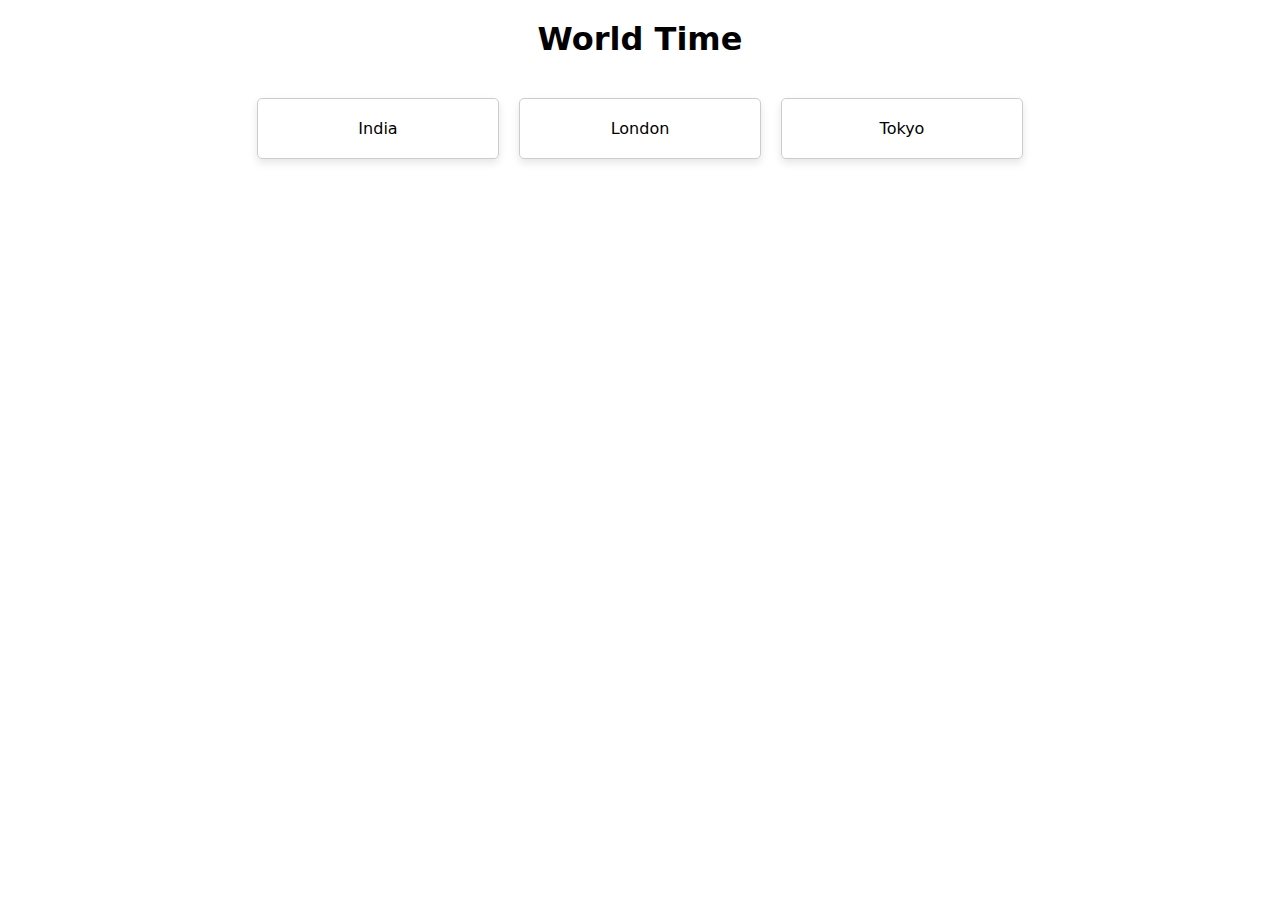
<file: assets/webdev/time.html>
<!DOCTYPE html>
<html lang="en">
<head>
    <meta charset="UTF-8">
    <meta name="viewport" content="width=device-width, initial-scale=1.0">
    <title>World Time</title>
    <link rel="stylesheet" href="time.css">
</head>
<body>
    <h1>World Time</h1>

    <div class="clock-container">
        <div class="clock" id="india" data-timezone="5.5">India</div>
        <div class="clock" id="london" data-timezone="0">London</div>
        <div class="clock" id="tokyo" data-timezone="9">Tokyo</div>
    </div>

    <script src="time.js"></script>
</body>
</html>
</file>
<file: assets/3d-design/webdev.css>
body {
    background-color: #0C0C0C;
    color: white; 
    font-family: Sans ; 
    margin: 0; 
    padding: 0; 
}

.container {
    border-style:solid;
    border-color:white;
    background-color:#0c0c0c;
    font-size:20px;
    max-width: 800px; 
    margin: 0 auto; 
    padding: 200px; 
}
.steps{
  border-style:solid;
  border-color:grey;
  padding: 20px;

}
.day1{
  
}
p {
  font-size:24px;
}
h1 {
    text-align: center; 
}

p {
    line-height: 1.6; 
}
</file>
<file: assets/3d-printing/webdev.css>
body {
    background-color: #0C0C0C;
    color: white; 
    font-family: Sans ; 
    margin: 0; 
    padding: 0; 
}

.container {
    border-style:solid;
    border-color:white;
    background-color:#0c0c0c;
    font-size:20px;
    max-width: 800px; 
    margin: 0 auto; 
    padding: 200px; 
}
.steps{
  border-style:solid;
  border-color:grey;
  padding: 20px;

}
.day1{
  
}
p {
  font-size:24px;
}
h1 {
    text-align: center; 
}

p {
    line-height: 1.6; 
}
.inter {
  background-color:white;
}
</file>
<file: assets/webdev/tbl.css>
body {
    font-weight:bold;
    font-family: sans;
    margin: 0;
    padding: 10;
    background-color: black;
}

h2 {
    background-color:white;
    text-align: center;
    margin-top: 20px;
    margin-bottom: 20px;
}

table {
    width: 80%;
    margin: 0 auto;
    border-collapse: collapse;
    background-color: #ffffff;
    border-radius: 8px;
    overflow: hidden;
    }

th, td {
    border: 1px solid black;
    padding: 8px;
}

th {
    background-color: #f2f2f2;
    font-weight: bold;
   
}

td {
    text-align: center;
}
</file>
<file: assets/webdev/time.css>
body {
    font-family: Sans;
    background-color: #black;
    text-align: center;
}

h1 {
    margin-top: 20px;
}

.clock-container {
    display: flex;
    justify-content: center;
    margin-top: 30px;
}

.clock {
    margin: 10px;
    padding: 20px;
    border: 1px solid #ccc;
    border-radius: 5px;
    width: 200px;
    box-shadow: 0 4px 8px rgba(0, 0, 0, 0.1);
    cursor: pointer; 
}

.clock:hover {
    background-color: #f0f0f0; 
}
</file>
